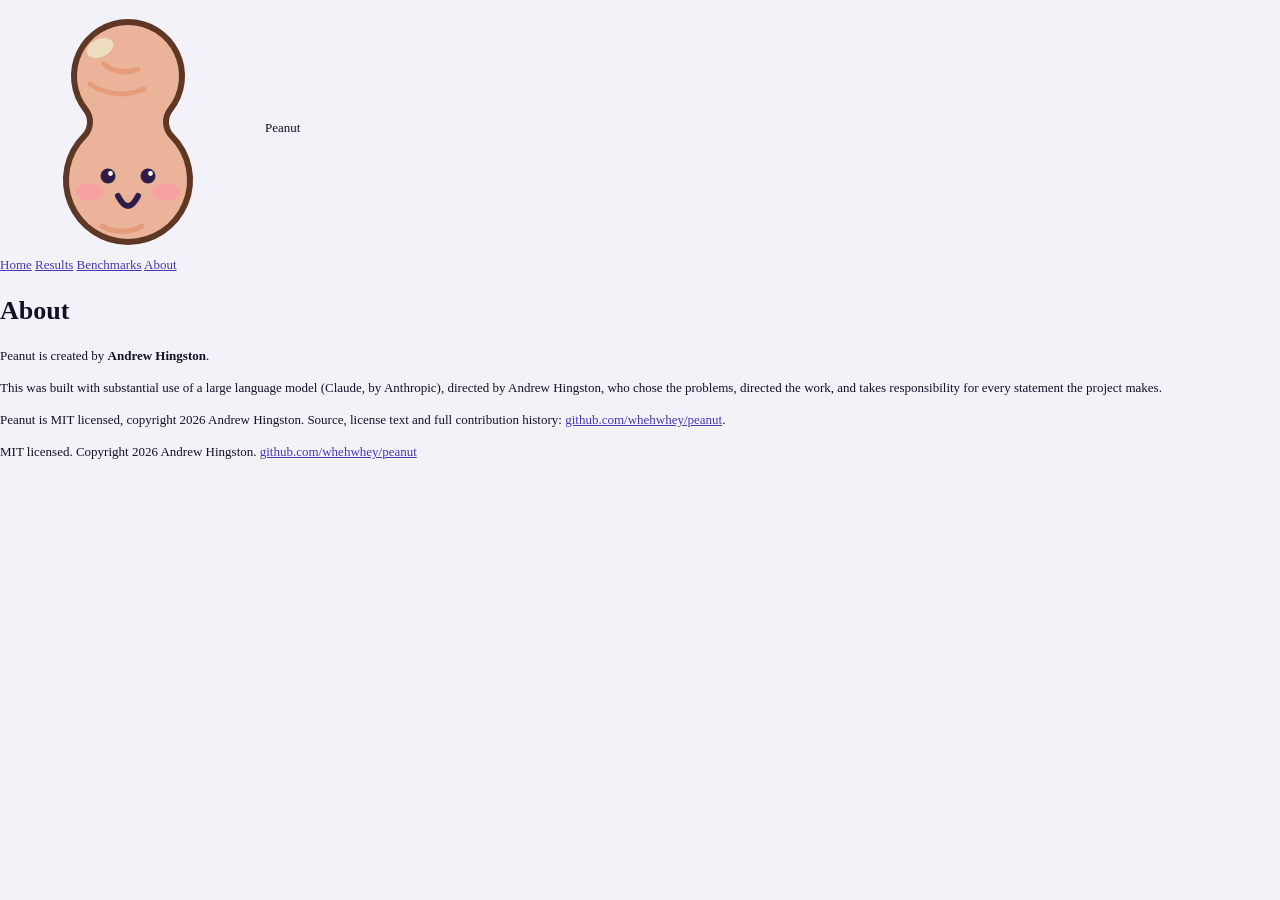
<file: docs/site/about.html>
<!doctype html>
<html lang="en">
<head>
<meta charset="utf-8">
<meta name="viewport" content="width=device-width, initial-scale=1">
<title>About: Peanut</title>
<meta name="description" content="Peanut is created by Andrew Hingston, MIT licensed, built with substantial AI assistance.">
<link rel="icon" href="assets/favicon.svg" type="image/svg+xml">
<link rel="stylesheet" href="style.css">
</head>
<body>
<header class="site">
  <div class="wrap">
    <a class="brand" href="index.html">
      <img src="assets/logo.svg" alt="">
      <span class="brand-name">Peanut</span>
    </a>
    <nav class="site">
      <a href="index.html">Home</a>
      <a href="results.html">Results</a>
      <a href="benchmarks.html">Benchmarks</a>
      <a href="about.html" aria-current="page">About</a>
    </nav>
  </div>
</header>

<main>
  <div class="wrap">
    <h1>About</h1>

    <p>
      Peanut is created by <strong>Andrew Hingston</strong>.
    </p>

    <p>
      This was built with substantial use of a large language model (Claude, by
      Anthropic), directed by Andrew Hingston, who chose the problems, directed the
      work, and takes responsibility for every statement the project makes.
    </p>

    <p>
      Peanut is MIT licensed, copyright 2026 Andrew Hingston. Source, license text
      and full contribution history: <a href="https://github.com/whehwhey/peanut">github.com/whehwhey/peanut</a>.
    </p>
  </div>
</main>

<footer class="site">
  <div class="wrap">
    <span>MIT licensed. Copyright 2026 Andrew Hingston.</span>
    <span><a href="https://github.com/whehwhey/peanut">github.com/whehwhey/peanut</a></span>
  </div>
</footer>
</body>
</html>
</file>
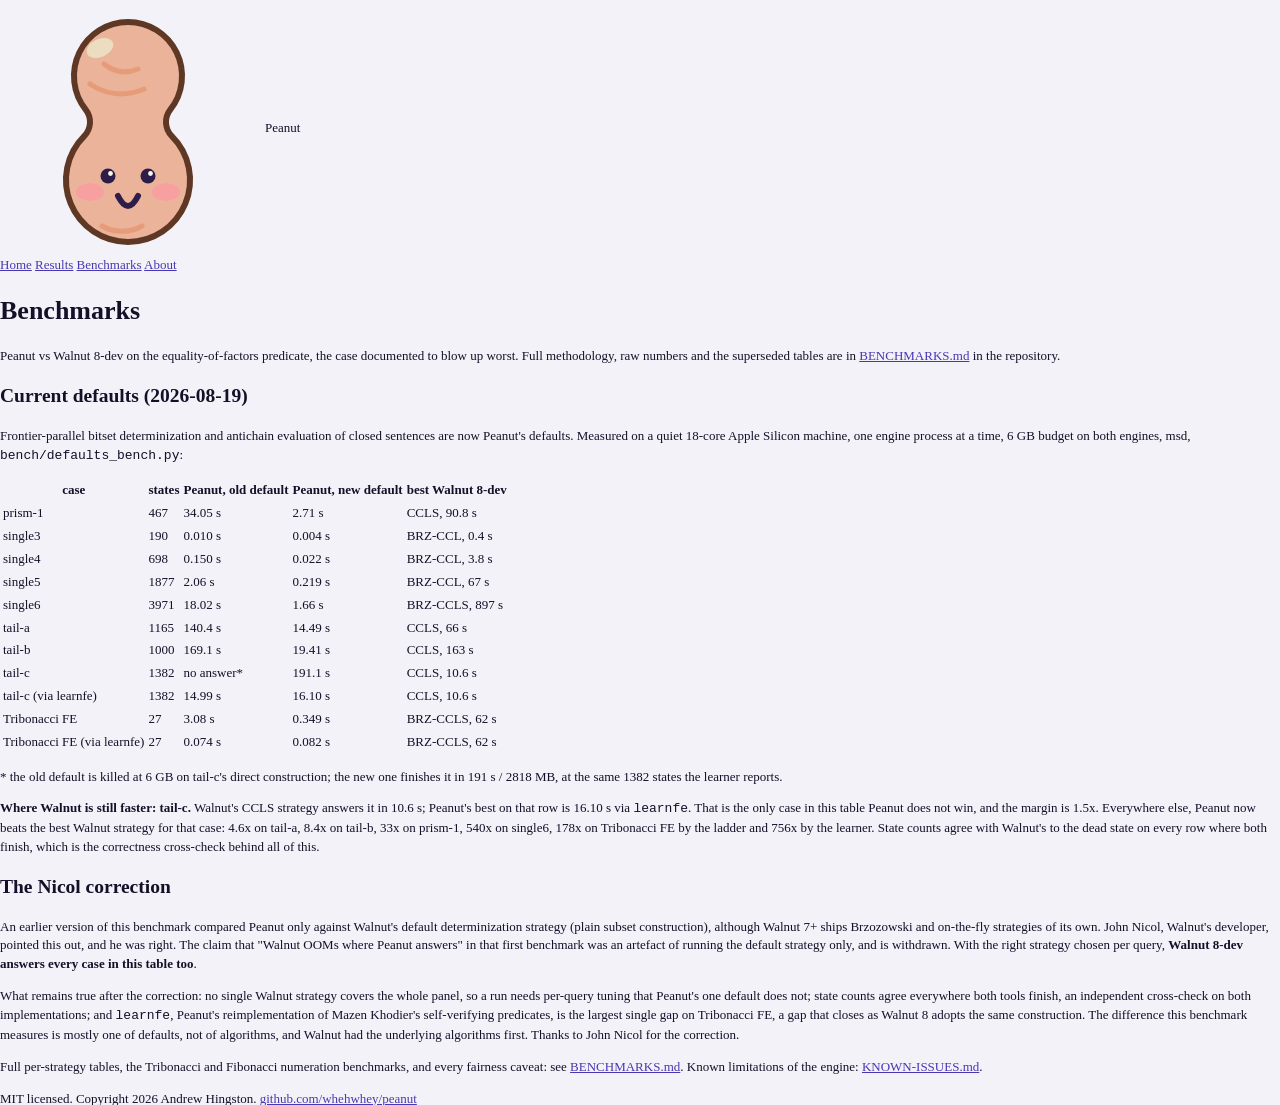
<file: docs/site/benchmarks.html>
<!doctype html>
<html lang="en">
<head>
<meta charset="utf-8">
<meta name="viewport" content="width=device-width, initial-scale=1">
<title>Benchmarks: Peanut</title>
<meta name="description" content="Peanut vs Walnut 8-dev, equality-of-factors panel and Tribonacci, with the correction owed to John Nicol kept intact.">
<link rel="icon" href="assets/favicon.svg" type="image/svg+xml">
<link rel="stylesheet" href="style.css">
</head>
<body>
<header class="site">
  <div class="wrap">
    <a class="brand" href="index.html">
      <img src="assets/logo.svg" alt="">
      <span class="brand-name">Peanut</span>
    </a>
    <nav class="site">
      <a href="index.html">Home</a>
      <a href="results.html">Results</a>
      <a href="benchmarks.html" aria-current="page">Benchmarks</a>
      <a href="about.html">About</a>
    </nav>
  </div>
</header>

<main>
  <div class="wrap">
    <h1>Benchmarks</h1>
    <p class="lede">
      Peanut vs Walnut 8-dev on the equality-of-factors predicate, the case
      documented to blow up worst. Full methodology, raw numbers and the
      superseded tables are in
      <a href="https://github.com/whehwhey/peanut/blob/main/BENCHMARKS.md">BENCHMARKS.md</a>
      in the repository.
    </p>

    <h2>Current defaults (2026-08-19)</h2>
    <p>
      Frontier-parallel bitset determinization and antichain evaluation of closed
      sentences are now Peanut's defaults. Measured on a quiet 18-core Apple Silicon
      machine, one engine process at a time, 6 GB budget on both engines, msd,
      <code>bench/defaults_bench.py</code>:
    </p>

    <div class="table-scroll">
      <table>
        <thead>
          <tr>
            <th>case</th><th>states</th><th>Peanut, old default</th>
            <th>Peanut, new default</th><th>best Walnut 8-dev</th>
          </tr>
        </thead>
        <tbody>
          <tr><td>prism-1</td><td>467</td><td>34.05 s</td><td>2.71 s</td><td>CCLS, 90.8 s</td></tr>
          <tr><td>single3</td><td>190</td><td>0.010 s</td><td>0.004 s</td><td>BRZ-CCL, 0.4 s</td></tr>
          <tr><td>single4</td><td>698</td><td>0.150 s</td><td>0.022 s</td><td>BRZ-CCL, 3.8 s</td></tr>
          <tr><td>single5</td><td>1877</td><td>2.06 s</td><td>0.219 s</td><td>BRZ-CCL, 67 s</td></tr>
          <tr><td>single6</td><td>3971</td><td>18.02 s</td><td>1.66 s</td><td>BRZ-CCLS, 897 s</td></tr>
          <tr><td>tail-a</td><td>1165</td><td>140.4 s</td><td>14.49 s</td><td>CCLS, 66 s</td></tr>
          <tr><td>tail-b</td><td>1000</td><td>169.1 s</td><td>19.41 s</td><td>CCLS, 163 s</td></tr>
          <tr><td>tail-c</td><td>1382</td><td>no answer*</td><td>191.1 s</td><td>CCLS, 10.6 s</td></tr>
          <tr><td>tail-c (via learnfe)</td><td>1382</td><td>14.99 s</td><td>16.10 s</td><td>CCLS, 10.6 s</td></tr>
          <tr><td>Tribonacci FE</td><td>27</td><td>3.08 s</td><td>0.349 s</td><td>BRZ-CCLS, 62 s</td></tr>
          <tr><td>Tribonacci FE (via learnfe)</td><td>27</td><td>0.074 s</td><td>0.082 s</td><td>BRZ-CCLS, 62 s</td></tr>
        </tbody>
      </table>
    </div>

    <p>
      * the old default is killed at 6 GB on tail-c's direct construction; the new
      one finishes it in 191 s / 2818 MB, at the same 1382 states the learner
      reports.
    </p>

    <p>
      <strong>Where Walnut is still faster: tail-c.</strong> Walnut's CCLS strategy
      answers it in 10.6 s; Peanut's best on that row is 16.10 s via
      <code>learnfe</code>. That is the only case in this table Peanut does not win,
      and the margin is 1.5x. Everywhere else, Peanut now beats the best Walnut
      strategy for that case: 4.6x on tail-a, 8.4x on tail-b, 33x on prism-1,
      540x on single6, 178x on Tribonacci FE by the ladder and 756x by the learner.
      State counts agree with Walnut's to the dead state on every row where both
      finish, which is the correctness cross-check behind all of this.
    </p>

    <h2>The Nicol correction</h2>
    <p>
      An earlier version of this benchmark compared Peanut only against Walnut's
      default determinization strategy (plain subset construction), although
      Walnut 7+ ships Brzozowski and on-the-fly strategies of its own. John Nicol,
      Walnut's developer, pointed this out, and he was right. The claim that
      "Walnut OOMs where Peanut answers" in that first benchmark was an artefact of
      running the default strategy only, and is withdrawn. With the right strategy
      chosen per query, <strong>Walnut 8-dev answers every case in this table
      too</strong>.
    </p>
    <p>
      What remains true after the correction: no single Walnut strategy covers the
      whole panel, so a run needs per-query tuning that Peanut's one default does
      not; state counts agree everywhere both tools finish, an independent
      cross-check on both implementations; and <code>learnfe</code>, Peanut's
      reimplementation of Mazen Khodier's self-verifying predicates, is the largest
      single gap on Tribonacci FE, a gap that closes as Walnut 8 adopts the same
      construction. The difference this benchmark measures is mostly one of
      defaults, not of algorithms, and Walnut had the underlying algorithms
      first. Thanks to John Nicol for the correction.
    </p>

    <p>
      Full per-strategy tables, the Tribonacci and Fibonacci numeration
      benchmarks, and every fairness caveat: see
      <a href="https://github.com/whehwhey/peanut/blob/main/BENCHMARKS.md">BENCHMARKS.md</a>.
      Known limitations of the engine: <a href="https://github.com/whehwhey/peanut/blob/main/docs/KNOWN-ISSUES.md">KNOWN-ISSUES.md</a>.
    </p>
  </div>
</main>

<footer class="site">
  <div class="wrap">
    <span>MIT licensed. Copyright 2026 Andrew Hingston.</span>
    <span><a href="https://github.com/whehwhey/peanut">github.com/whehwhey/peanut</a></span>
  </div>
</footer>
</body>
</html>
</file>
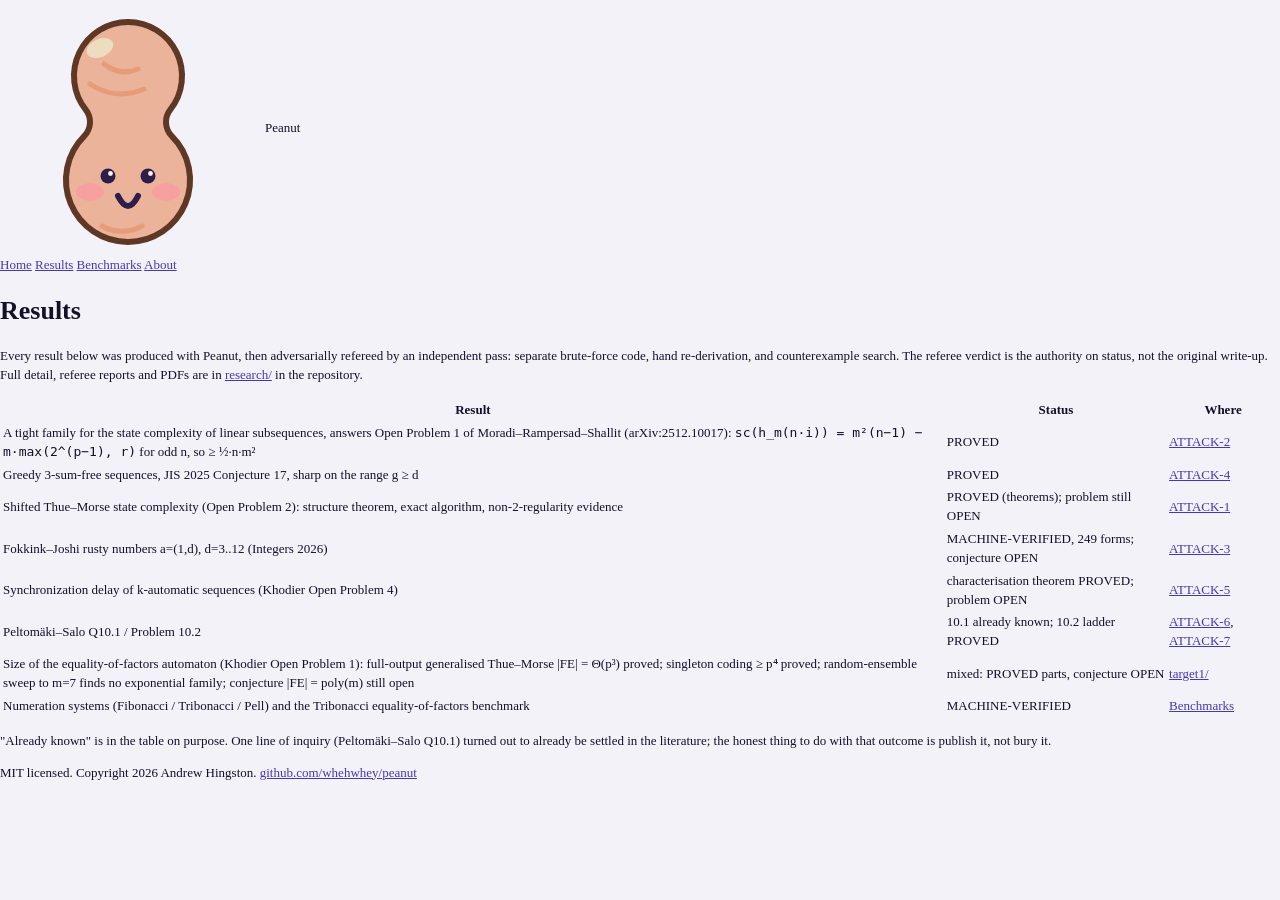
<file: docs/site/results.html>
<!doctype html>
<html lang="en">
<head>
<meta charset="utf-8">
<meta name="viewport" content="width=device-width, initial-scale=1">
<title>Results: Peanut</title>
<meta name="description" content="Research results produced with Peanut, each with an independent referee verdict: two open problems answered, several advanced, one already known.">
<link rel="icon" href="assets/favicon.svg" type="image/svg+xml">
<link rel="stylesheet" href="style.css">
</head>
<body>
<header class="site">
  <div class="wrap">
    <a class="brand" href="index.html">
      <img src="assets/logo.svg" alt="">
      <span class="brand-name">Peanut</span>
    </a>
    <nav class="site">
      <a href="index.html">Home</a>
      <a href="results.html" aria-current="page">Results</a>
      <a href="benchmarks.html">Benchmarks</a>
      <a href="about.html">About</a>
    </nav>
  </div>
</header>

<main>
  <div class="wrap">
    <h1>Results</h1>
    <p class="lede">
      Every result below was produced with Peanut, then adversarially refereed by
      an independent pass: separate brute-force code, hand re-derivation, and
      counterexample search. The referee verdict is the authority on status, not
      the original write-up. Full detail, referee reports and PDFs are in
      <a href="https://github.com/whehwhey/peanut/tree/main/research">research/</a>
      in the repository.
    </p>

    <div class="table-scroll">
      <table>
        <thead>
          <tr><th>Result</th><th>Status</th><th>Where</th></tr>
        </thead>
        <tbody>
          <tr>
            <td>A tight family for the state complexity of linear subsequences,
              answers Open Problem 1 of Moradi&ndash;Rampersad&ndash;Shallit
              (arXiv:2512.10017): <code>sc(h_m(n·i)) = m²(n−1) − m·max(2^(p−1), r)</code>
              for odd n, so ≥ ½·n·m²</td>
            <td><span class="status status-proved">PROVED</span></td>
            <td><a href="https://github.com/whehwhey/peanut/blob/main/research/attacks/ATTACK-2.md">ATTACK-2</a></td>
          </tr>
          <tr>
            <td>Greedy 3-sum-free sequences, JIS 2025 Conjecture 17, sharp on the range g ≥ d</td>
            <td><span class="status status-proved">PROVED</span></td>
            <td><a href="https://github.com/whehwhey/peanut/blob/main/research/attacks/ATTACK-4.md">ATTACK-4</a></td>
          </tr>
          <tr>
            <td>Shifted Thue&ndash;Morse state complexity (Open Problem 2): structure
              theorem, exact algorithm, non-2-regularity evidence</td>
            <td><span class="status status-proved">PROVED</span> (theorems);
              problem still <span class="status status-open">OPEN</span></td>
            <td><a href="https://github.com/whehwhey/peanut/blob/main/research/attacks/ATTACK-1.md">ATTACK-1</a></td>
          </tr>
          <tr>
            <td>Fokkink&ndash;Joshi rusty numbers a=(1,d), d=3..12 (Integers 2026)</td>
            <td><span class="status status-verified">MACHINE-VERIFIED</span>, 249
              forms; conjecture <span class="status status-open">OPEN</span></td>
            <td><a href="https://github.com/whehwhey/peanut/blob/main/research/attacks/ATTACK-3.md">ATTACK-3</a></td>
          </tr>
          <tr>
            <td>Synchronization delay of k-automatic sequences (Khodier Open Problem 4)</td>
            <td>characterisation theorem <span class="status status-proved">PROVED</span>;
              problem <span class="status status-open">OPEN</span></td>
            <td><a href="https://github.com/whehwhey/peanut/blob/main/research/attacks/ATTACK-5.md">ATTACK-5</a></td>
          </tr>
          <tr>
            <td>Peltomäki&ndash;Salo Q10.1 / Problem 10.2</td>
            <td>10.1 already known; 10.2 ladder <span class="status status-proved">PROVED</span></td>
            <td><a href="https://github.com/whehwhey/peanut/blob/main/research/attacks/ATTACK-6.md">ATTACK-6</a>,
              <a href="https://github.com/whehwhey/peanut/blob/main/research/attacks/ATTACK-7.md">ATTACK-7</a></td>
          </tr>
          <tr>
            <td>Size of the equality-of-factors automaton (Khodier Open Problem 1):
              full-output generalised Thue&ndash;Morse |FE| = Θ(p³) proved; singleton
              coding ≥ p⁴ proved; random-ensemble sweep to m=7 finds no exponential family;
              conjecture |FE| = poly(m) still open</td>
            <td>mixed: <span class="status status-proved">PROVED</span> parts,
              conjecture <span class="status status-open">OPEN</span></td>
            <td><a href="https://github.com/whehwhey/peanut/tree/main/research/target1">target1/</a></td>
          </tr>
          <tr>
            <td>Numeration systems (Fibonacci / Tribonacci / Pell) and the
              Tribonacci equality-of-factors benchmark</td>
            <td><span class="status status-verified">MACHINE-VERIFIED</span></td>
            <td><a href="benchmarks.html">Benchmarks</a></td>
          </tr>
        </tbody>
      </table>
    </div>

    <p class="note">
      "Already known" is in the table on purpose. One line of inquiry (Peltomäki&ndash;Salo
      Q10.1) turned out to already be settled in the literature; the honest thing to
      do with that outcome is publish it, not bury it.
    </p>
  </div>
</main>

<footer class="site">
  <div class="wrap">
    <span>MIT licensed. Copyright 2026 Andrew Hingston.</span>
    <span><a href="https://github.com/whehwhey/peanut">github.com/whehwhey/peanut</a></span>
  </div>
</footer>
</body>
</html>
</file>
<file: docs/site/style.css>
/* Peanut — every token below is derived from PEANUT_DESIGN_SEED = 653658211.
   The derivation (splitmix64, draw order, candidate lists) is written out in
   gui/DESIGN.md.  Do not hand-tune a value here without changing that file too. */

:root {
  /* seed draw 1: base hue 248.  draw 2: split-complement, so the arms are 38 and 98.
     draw 12: saturation 53. */
  --h-ink: 248;
  --h-warn: 38;
  --h-true: 98;

  --paper:      hsl(248 30% 96%);
  --panel:      hsl(248 40% 99%);
  --panel-2:    hsl(248 24% 93%);
  --rule:       hsl(248 18% 85%);
  --rule-soft:  hsl(248 18% 90%);
  --ink:        hsl(248 42% 11%);
  --ink-2:      hsl(248 16% 38%);
  --ink-3:      hsl(248 12% 55%);

  --indigo:     hsl(248 53% 46%);
  --indigo-2:   hsl(248 53% 92%);
  --amber:      hsl(38 74% 42%);
  --amber-2:    hsl(38 80% 90%);
  --green:      hsl(98 40% 30%);
  --green-2:    hsl(98 38% 88%);
  --rust:       hsl(14 62% 44%);
  --rust-2:     hsl(14 70% 92%);

  /* draw 9: corner radius 10 — the peanut shell is round, so everything is */
  --r: 10px;
  --r-s: 6px;

  /* draw 7: modular scale 1.25 from 13px */
  --t0: 13px;
  --t1: 16px;
  --t2: 20px;
  --t3: 25px;
  --t4: 32px;

  /* draw 4/5/6: American Typewriter / Charter / Menlo */
  --display: "American Typewriter", "Superclarendon", "Rockwell", Georgia, serif;
  --body: Charter, "Iowan Old Style", Georgia, "Times New Roman", serif;
  --mono: Menlo, "SF Mono", Monaco, "Courier New", monospace;

  --rail: 208px;
  --shadow: 0 1px 0 hsl(248 20% 80% / .6), 0 8px 24px -18px hsl(248 40% 20% / .5);
}

@media (prefers-color-scheme: dark) {
  :root {
    --paper:     hsl(248 26% 9%);
    --panel:     hsl(248 22% 13%);
    --panel-2:   hsl(248 20% 17%);
    --rule:      hsl(248 14% 26%);
    --rule-soft: hsl(248 14% 20%);
    --ink:       hsl(248 24% 93%);
    --ink-2:     hsl(248 14% 70%);
    --ink-3:     hsl(248 12% 55%);
    --indigo:    hsl(248 62% 72%);
    --indigo-2:  hsl(248 40% 24%);
    --amber:     hsl(38 78% 62%);
    --amber-2:   hsl(38 40% 22%);
    --green:     hsl(98 44% 60%);
    --green-2:   hsl(98 30% 20%);
    --rust:      hsl(14 70% 64%);
    --rust-2:    hsl(14 40% 22%);
    --shadow: 0 1px 0 hsl(248 20% 4% / .6), 0 10px 26px -18px hsl(0 0% 0% / .8);
  }
}

* { box-sizing: border-box; }

html, body {
  margin: 0;
  padding: 0;
  background: var(--paper);
  color: var(--ink);
  font-family: var(--body);
  font-size: var(--t0);
  line-height: 1.45;
  -webkit-text-size-adjust: 100%;
}

a { color: var(--indigo); }

.eyebrow {
  font-family: var(--mono);
  font-size: 10px;
  letter-spacing: .16em;
  text-transform: uppercase;
  color: var(--ink-3);
}

/* ------------------------------------------------------------------ shell */

.app {
  min-height: 100vh;
  min-height: 100dvh;
  display: grid;
  grid-template-rows: auto auto 1fr auto;
}

.topbar {
  display: flex;
  align-items: center;
  gap: 14px;
  padding: 10px 16px;
  border-bottom: 1px solid var(--rule);
  background: var(--panel);
  flex-wrap: wrap;
}

.brand { display: flex; align-items: center; gap: 9px; text-decoration: none; color: inherit; }
.brand svg { width: 34px; height: 34px; display: block; }
.brand .wordmark {
  font-family: var(--display);
  font-size: var(--t2);
  letter-spacing: -.01em;
}
.brand .tagline {
  font-family: var(--mono);
  font-size: 10px;
  letter-spacing: .1em;
  text-transform: uppercase;
  color: var(--ink-3);
  display: block;
  margin-top: -2px;
}

.seqpick { display: flex; align-items: center; gap: 8px; margin-left: auto; flex-wrap: wrap; }

select, input[type="text"], input[type="number"], textarea {
  font-family: var(--mono);
  font-size: var(--t0);
  color: var(--ink);
  background: var(--panel);
  border: 1px solid var(--rule);
  border-radius: var(--r-s);
  padding: 6px 8px;
}
select { max-width: 46vw; }
textarea { width: 100%; resize: vertical; line-height: 1.5; }

:focus-visible {
  outline: 2px solid var(--amber);
  outline-offset: 2px;
}

.btn {
  font-family: var(--mono);
  font-size: var(--t0);
  border: 1px solid var(--rule);
  background: var(--panel);
  color: var(--ink);
  border-radius: 999px;
  padding: 6px 14px;
  cursor: pointer;
  white-space: nowrap;
}
.btn:hover { border-color: var(--indigo); color: var(--indigo); }
.btn.primary { background: var(--indigo); border-color: var(--indigo); color: hsl(248 30% 98%); }
.btn.primary:hover { filter: brightness(1.08); color: hsl(248 30% 98%); }
.btn.ghost { border-color: transparent; color: var(--ink-2); }
.btn[disabled] { opacity: .45; cursor: not-allowed; }

/* --------------------------------------------------------- the tape (signature) */

.tape {
  position: sticky;
  top: 0;
  z-index: 20;
  background: var(--paper);
  border-bottom: 1px solid var(--rule);
  padding: 8px 16px 6px;
}
.tape-head {
  display: flex;
  align-items: baseline;
  gap: 12px;
  margin-bottom: 5px;
  flex-wrap: wrap;
}
.tape-head .seqname { font-family: var(--display); font-size: var(--t1); }
.tape-head .def { font-family: var(--mono); font-size: 11px; color: var(--ink-3); }
.tape-canvas-wrap { position: relative; }
canvas.tape-canvas { display: block; width: 100%; height: 66px; touch-action: none; cursor: grab; }
canvas.tape-canvas:active { cursor: grabbing; }
.tape-legend {
  display: flex; gap: 14px; flex-wrap: wrap;
  font-family: var(--mono); font-size: 10px; color: var(--ink-3); margin-top: 3px;
}
.tape-legend b { font-weight: normal; color: var(--ink-2); }

/* ------------------------------------------------------------------ body */

.body { display: grid; grid-template-columns: var(--rail) 1fr; min-height: 0; }
.body > * { min-width: 0; }   /* grid items default to min-content: without this the
                                 rail's row of buttons makes the whole page scroll sideways */

.rail {
  border-right: 1px solid var(--rule);
  padding: 12px 10px;
  display: flex;
  flex-direction: column;
  gap: 3px;
  background: var(--panel);
}
.rail button {
  display: flex; align-items: center; gap: 10px;
  width: 100%;
  text-align: left;
  border: 1px solid transparent;
  background: none;
  color: var(--ink-2);
  font-family: var(--body);
  font-size: var(--t1);
  padding: 8px 10px;
  border-radius: var(--r);
  cursor: pointer;
}
.rail button svg { width: 18px; height: 18px; flex: 0 0 18px; }
.rail button:hover { background: var(--panel-2); color: var(--ink); }
.rail button[aria-current="true"] { background: var(--indigo-2); color: var(--ink); border-color: var(--indigo); }
.rail .rail-note {
  margin-top: auto;
  font-family: var(--mono);
  font-size: 10px;
  color: var(--ink-3);
  line-height: 1.5;
  padding: 8px 10px;
}

.main { padding: 16px; min-width: 0; }
.view { display: none; }
.view.on { display: block; }

.view-head {
  display: flex; align-items: baseline; gap: 12px; flex-wrap: wrap;
  margin: 0 0 12px;
}
.view-head h2 { font-family: var(--display); font-size: var(--t3); margin: 0; font-weight: normal; }
.view-head .cmd {
  font-family: var(--mono); font-size: 11px; color: var(--ink-3);
  border: 1px solid var(--rule); border-radius: 999px; padding: 1px 9px;
}
.view-head p { margin: 0; color: var(--ink-2); max-width: 62ch; min-width: 0; flex-basis: 100%; }

.panel {
  background: var(--panel);
  border: 1px solid var(--rule);
  border-radius: var(--r);
  padding: 12px;
  box-shadow: var(--shadow);
}
.grid2 { display: grid; gap: 12px; grid-template-columns: minmax(0, 1fr) minmax(0, 340px); align-items: start; }
.grid2 > * { min-width: 0; }   /* grid items default to min-content width: without this a
  panel holding a nowrap row (e.g. the "Find every occurrence" button) refuses to shrink
  below that row's width and overflows its track -- same fix as `.body > *` above. */
.grid-half { display: grid; gap: 12px; grid-template-columns: repeat(auto-fit, minmax(260px, 1fr)); }
.row { display: flex; gap: 8px; align-items: center; flex-wrap: wrap; }
.row.tight { gap: 6px; }
.spacer { flex: 1 1 auto; }

label.field { display: flex; flex-direction: column; gap: 4px; font-family: var(--mono); font-size: 10px; letter-spacing: .1em; text-transform: uppercase; color: var(--ink-3); min-width: 0; }
label.field input, label.field select { text-transform: none; letter-spacing: 0; }
/* a <select> is as wide as its longest option unless told otherwise, and one option here
   is a sentence -- without this the shape menu drags the whole row past a phone's width */
label.field input, label.field select { min-width: 0; max-width: 100%; }
label.field select, label.field option { white-space: nowrap; overflow: hidden; text-overflow: ellipsis; }

/* ------------------------------------------------------------- playground */

.editor {
  font-family: var(--mono);
  min-height: 132px;
  tab-size: 2;
}
.libwrap { max-height: 420px; overflow: auto; }
.libgroup { margin-bottom: 10px; }
.libgroup > .eyebrow { display: block; margin: 0 0 4px; }
.libitem {
  display: block; width: 100%; text-align: left;
  border: 1px solid var(--rule-soft); background: var(--panel);
  border-radius: var(--r-s); padding: 6px 9px; margin-bottom: 4px;
  cursor: pointer; color: var(--ink); font-family: var(--body); font-size: var(--t0);
}
.libitem:hover { border-color: var(--indigo); background: var(--indigo-2); }
.libitem small { display: block; color: var(--ink-3); font-family: var(--mono); font-size: 10px; }

.results { display: flex; flex-direction: column; gap: 8px; margin-top: 12px; }
.res {
  border: 1px solid var(--rule);
  border-left: 4px solid var(--ink-3);
  border-radius: var(--r-s);
  padding: 8px 11px;
  background: var(--panel);
}
.res .verdict { font-family: var(--display); font-size: var(--t2); }
.res .formula { font-family: var(--mono); font-size: 11px; color: var(--ink-2); word-break: break-word; }
.res .stats { font-family: var(--mono); font-size: 10px; color: var(--ink-3); margin-top: 3px; }
.res.true  { border-left-color: var(--green); }
.res.true .verdict { color: var(--green); }
.res.false { border-left-color: var(--indigo); }
.res.false .verdict { color: var(--indigo); }
.res.err   { border-left-color: var(--rust); background: var(--rust-2); }
.res.err .verdict { color: var(--rust); }
.res.info  { border-left-color: var(--amber); }

.pill {
  font-family: var(--mono); font-size: 10px; border-radius: 999px;
  padding: 1px 8px; border: 1px solid var(--rule); color: var(--ink-2);
}

/* ------------------------------------------------------------- automaton */

.canvas-frame {
  position: relative;
  border: 1px solid var(--rule);
  border-radius: var(--r);
  background: var(--panel);
  overflow: hidden;
}
canvas.stage { display: block; width: 100%; height: min(62vh, 560px); touch-action: none; cursor: grab; }
canvas.stage:active { cursor: grabbing; }
.tip {
  position: absolute; pointer-events: none; z-index: 5;
  background: var(--ink); color: var(--paper);
  font-family: var(--mono); font-size: 11px; line-height: 1.4;
  padding: 6px 8px; border-radius: var(--r-s); max-width: 280px;
  opacity: 0; transition: opacity .1s;
}
.tip.on { opacity: 1; }

/* ------------------------------------------------------------- heatmap */

canvas.heat { display: block; width: 100%; height: min(58vh, 520px); touch-action: none; cursor: crosshair; }

/* ------------------------------------------------------------- live panel */

.phasebar { display: flex; gap: 4px; margin: 8px 0; }
.phasebar div {
  flex: 1; height: 8px; border-radius: 999px; background: var(--panel-2);
  border: 1px solid var(--rule-soft);
}
.phasebar div.on { background: var(--indigo); border-color: var(--indigo); }
.phasebar div.done { background: var(--green); border-color: var(--green); }
/* a phase the ladder never needed is not "not yet" -- it is "not required", so it is
   drawn hollow and dashed rather than as a pending grey slot */
.phasebar div.skip { background: none; border-style: dashed; border-color: var(--rule); }
.phaselabels { display: flex; gap: 4px; }
/* `brzozowski` is wider than a sixth of a phone, and a label must never be the thing
   that makes the page scroll: the bar is the signal, the word is the caption */
.phaselabels span {
  flex: 1 1 0; min-width: 0;
  overflow: hidden; white-space: nowrap; text-overflow: ellipsis;
  font-family: var(--mono); font-size: 9px; letter-spacing: .08em; text-transform: uppercase; color: var(--ink-3);
}
.phaselabels span.skip { opacity: .45; text-decoration: line-through; }
.phaselabels span.done { color: var(--green); }
.phaselabels span.on { color: var(--indigo); }

.chip {
  font-family: var(--mono); font-size: 11px; letter-spacing: .08em;
  border-radius: 999px; padding: 2px 10px;
  border: 1px solid var(--rule); color: var(--ink-2); background: var(--panel);
  white-space: nowrap;
}
.chip[hidden] { display: none; }
.chip.true  { border-color: var(--green); color: var(--green); background: var(--green-2); }
.chip.false { border-color: var(--indigo); color: var(--indigo); background: var(--indigo-2); }
.chip.err   { border-color: var(--rust); color: var(--rust); background: var(--rust-2); }
.chip.done  { border-color: var(--rule); color: var(--ink-2); }

.counters { display: grid; grid-template-columns: repeat(auto-fit, minmax(108px, 1fr)); gap: 8px; margin-top: 10px; }
.counter { border: 1px solid var(--rule-soft); border-radius: var(--r-s); padding: 7px 9px; background: var(--panel); }
.counter .k { font-family: var(--mono); font-size: 9px; letter-spacing: .12em; text-transform: uppercase; color: var(--ink-3); }
.counter .v { font-family: var(--mono); font-size: var(--t2); font-variant-numeric: tabular-nums; }

.gauge { height: 10px; border-radius: 999px; background: var(--panel-2); overflow: hidden; border: 1px solid var(--rule-soft); }
.gauge i { display: block; height: 100%; width: 0; background: var(--indigo); transition: width .2s; }
.gauge i.hot { background: var(--rust); }

.log {
  font-family: var(--mono); font-size: 10.5px; line-height: 1.55;
  max-height: 240px; overflow: auto; margin-top: 10px;
  border-top: 1px dashed var(--rule); padding-top: 8px; color: var(--ink-2);
  white-space: pre-wrap; word-break: break-word;
}

.mascot { width: 74px; height: 74px; flex: 0 0 74px; }
.mascot svg { width: 100%; height: 100%; display: block; }
.mascot.react svg { animation: bob .5s ease-out; }
@keyframes bob {
  0% { transform: translateY(0) rotate(0); }
  35% { transform: translateY(-8px) rotate(-5deg); }
  70% { transform: translateY(2px) rotate(3deg); }
  100% { transform: translateY(0) rotate(0); }
}
@media (prefers-reduced-motion: reduce) {
  .mascot.react svg { animation: none; }
  .gauge i { transition: none; }
}

/* ------------------------------------------------------------- shapes */

/* a segmented control, not a second rail: the three shapes are one view's modes */
.seg { display: flex; gap: 4px; margin-bottom: 10px; overflow-x: auto; scrollbar-width: none; }
.seg::-webkit-scrollbar { display: none; }
.seg button {
  font-family: var(--mono); font-size: 11px; letter-spacing: .06em;
  border: 1px solid var(--rule); background: var(--panel); color: var(--ink-2);
  border-radius: 999px; padding: 6px 14px; cursor: pointer; white-space: nowrap;
}
.seg button[aria-selected="true"] { background: var(--indigo-2); border-color: var(--indigo); color: var(--ink); }

.shape-pane { display: none; }
.shape-pane.on { display: block; }

/* a picture is square, so the box is square: aspect-ratio keeps the canvas exactly as
   tall as the grid it holds instead of leaving dead space above and below it */
canvas.pic {
  display: block; width: 100%; aspect-ratio: 1 / 1; max-height: min(70vh, 620px);
  touch-action: none; cursor: crosshair;
}
#turCanvas { cursor: default; }

.swatches { display: flex; gap: 8px; flex-wrap: wrap; font-family: var(--mono); font-size: 10px; color: var(--ink-3); }
.swatch { display: inline-flex; align-items: center; gap: 5px; }
.swatch i { width: 12px; height: 12px; border-radius: 3px; display: inline-block; border: 1px solid var(--rule); }

.angles { display: flex; gap: 8px; flex-wrap: wrap; }
.angles label { display: flex; align-items: center; gap: 5px; font-family: var(--mono); font-size: 10px; color: var(--ink-3); }
.angles input { width: 72px; }

/* ------------------------------------------------------------- morphism */

.rules { display: grid; gap: 6px; }
.rule-row { display: grid; grid-template-columns: 74px 1fr 46px; gap: 8px; align-items: center; }
.rule-row .from { font-family: var(--mono); font-size: var(--t0); color: var(--ink-2); }
.rule-row input { width: 100%; }
.warn { color: var(--rust); font-family: var(--mono); font-size: 11px; }
.ok-note { color: var(--green); font-family: var(--mono); font-size: 11px; }

table.batt { width: 100%; border-collapse: collapse; font-family: var(--mono); font-size: 11px; }
table.batt th { text-align: left; font-weight: normal; color: var(--ink-3); font-size: 10px; letter-spacing: .1em; text-transform: uppercase; border-bottom: 1px solid var(--rule); padding: 4px 6px; }
table.batt td { padding: 4px 6px; border-bottom: 1px solid var(--rule-soft); vertical-align: top; }
table.batt td.v-true { color: var(--green); }
table.batt td.v-false { color: var(--indigo); }
table.batt td.v-err { color: var(--rust); }

/* ------------------------------------------------------------- position card */

.posgrid { display: grid; gap: 10px; grid-template-columns: repeat(auto-fit, minmax(180px, 1fr)); }
.digits { display: flex; gap: 4px; flex-wrap: wrap; }
.digit {
  font-family: var(--mono); font-size: var(--t1);
  border: 1px solid var(--rule); border-radius: var(--r-s);
  padding: 2px 8px; background: var(--panel-2);
}
.path { display: flex; gap: 6px; align-items: center; flex-wrap: wrap; font-family: var(--mono); font-size: 12px; }
.path .st { border: 1px solid var(--indigo); color: var(--indigo); border-radius: 999px; padding: 1px 8px; }
.path .st.final { background: var(--indigo); color: var(--panel); }
.path .arr { color: var(--ink-3); }

/* ------------------------------------------------------------------ footer */

.foot {
  border-top: 1px solid var(--rule);
  padding: 10px 16px;
  font-family: var(--mono);
  font-size: 10px;
  letter-spacing: .08em;
  color: var(--ink-3);
  display: flex; gap: 12px; flex-wrap: wrap; align-items: center;
}
.foot .dot { color: var(--rule); }

/* ------------------------------------------------------------------ phone */

@media (max-width: 900px) {
  .body { grid-template-columns: 1fr; }
  .rail {
    order: 2;
    align-self: end;              /* hug the tabs: a short page must not grow the bar */
    align-items: center;
    position: sticky; bottom: 0; z-index: 25;
    flex-direction: row; overflow-x: auto;
    border-right: none; border-top: 1px solid var(--rule);
    padding: 6px 8px; gap: 4px;
  }
  .rail button { width: auto; flex-direction: column; gap: 2px; font-size: 10px; padding: 6px 6px; }
  .rail { scrollbar-width: none; }
  .rail::-webkit-scrollbar { display: none; }
  .rail button span { white-space: nowrap; }
  .rail .rail-note { display: none; }
  .main { order: 1; padding: 12px; min-width: 0; }
  .tape { padding: 8px 12px 6px; }
  .tape-head .def { display: none; }
  #tapeHint { display: none; }
  .grid2 { grid-template-columns: 1fr; }
  .brand .tagline { display: none; }
  .seqpick { width: 100%; margin-left: 0; }
  /* `flex: 1 1 160px` on every select was a phone-only bug: inside a column `label.field`
     the basis lands on the *main* axis, so a select 160px TALL.  Only the header's row of
     pickers wants to grow. */
  select { max-width: 100%; }
  .seqpick select { flex: 1 1 160px; }
  canvas.stage { height: 54vh; }
  canvas.pic { max-height: 62vh; }
  .seg button { padding: 6px 11px; }
}
</file>
